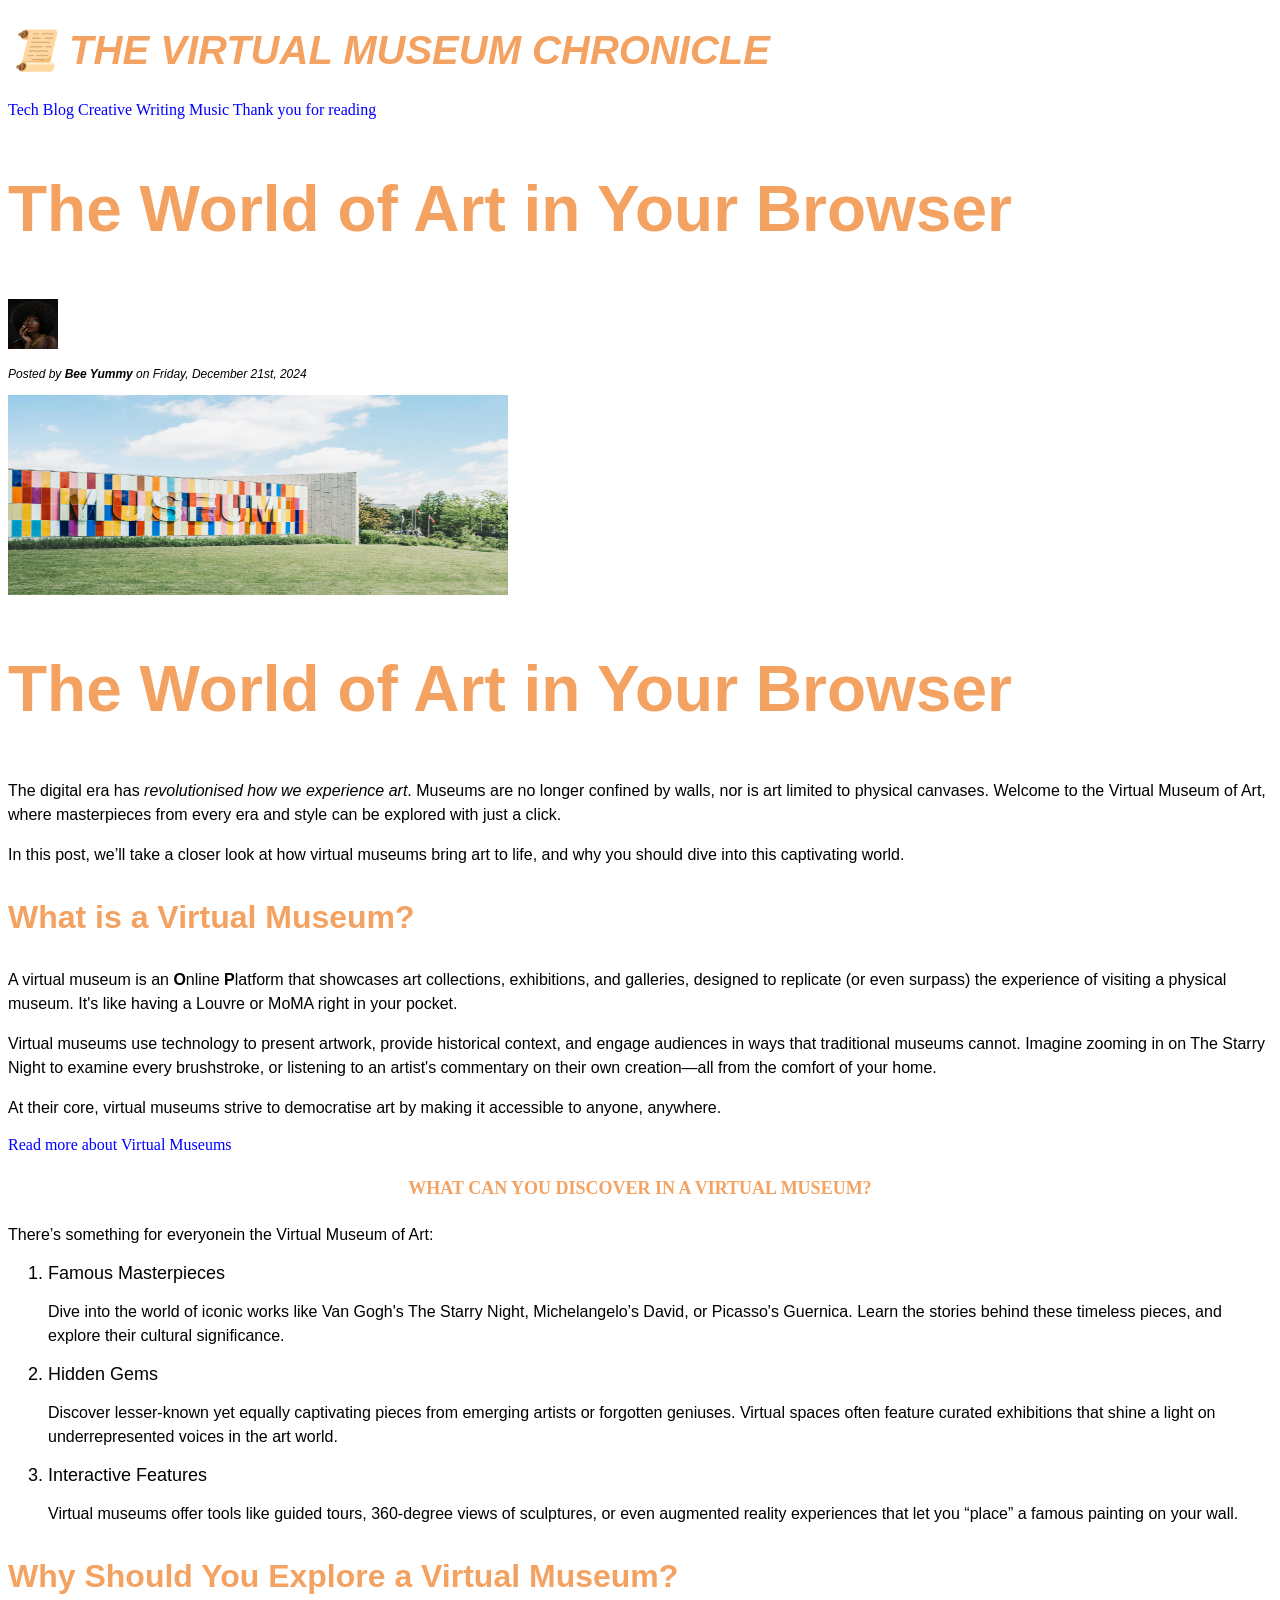
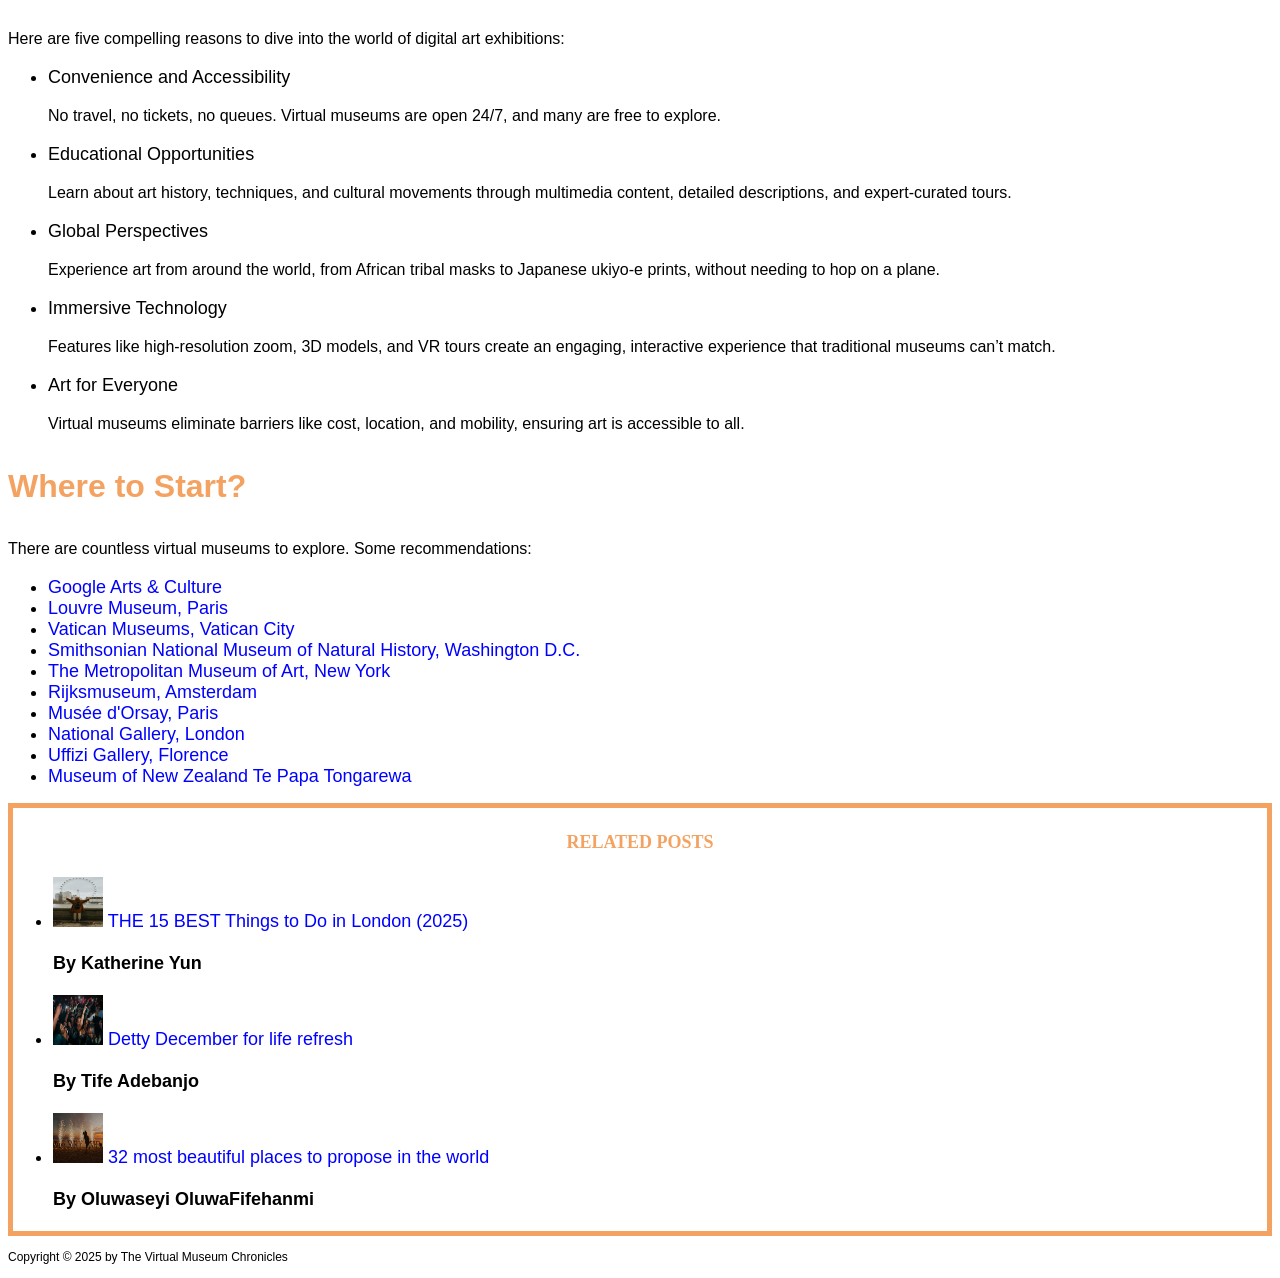
<file: index.html>
<!DOCTYPE html>
<html lang="en">
  <head>
    <meta charset="UTF-8" />
    <link rel="stylesheet" href="style.css">
    <title>Interactive Virtual Museum</title>
  </head>

  <body>
    <!-- -->
    <header class="hero-header">
      <h1>📜 The Virtual Museum Chronicle</h1>

      <div>
        <a href="tech.html">Tech Blog</a>
        <a href="creative-writing.html">Creative Writing</a>
        <a href="Music.html">Music</a>
        <a href="#">Thank you for reading</a>
      </div>
    </header>

      <header>
        <h2>The World of Art in Your Browser</h2>

        <img
          src="images/black-female-author.jpg"
          alt="black female author"
          width="50"
          height="50"
        />

        <p id="author">
          Posted by <strong>Bee Yummy</strong> on Friday, December 21st, 2024
        </p>
        <img
          src="images/museum-spelled.jpg"
          alt="museum image"
          width="500"
          height="200"
        />
      </header>

      <h2>The World of Art in Your Browser</h2>
      <p>
        The digital era has <em>revolutionised how we experience art</em>.
        Museums are no longer confined by walls, nor is art limited to physical
        canvases. Welcome to the Virtual Museum of Art, where masterpieces from
        every era and style can be explored with just a click.
      </p>

      <p>
        In this post, we’ll take a closer look at how virtual museums bring art
        to life, and why you should dive into this captivating world.
      </p>

      <h3>What is a Virtual Museum?</h3>
      <p>
        A virtual museum is an <strong>O</strong>nline <strong>P</strong>latform
        that showcases art collections, exhibitions, and galleries, designed to
        replicate (or even surpass) the experience of visiting a physical
        museum. It's like having a Louvre or MoMA right in your pocket.
      </p>

      <p>
        Virtual museums use technology to present artwork, provide historical
        context, and engage audiences in ways that traditional museums cannot.
        Imagine zooming in on The Starry Night to examine every brushstroke, or
        listening to an artist's commentary on their own creation—all from the
        comfort of your home.
      </p>

      <p>
        At their core, virtual museums strive to democratise art by making it
        accessible to anyone, anywhere.
      </p>

      <a
        href="https://libguides.franklinpierce.edu/c.php?g=1334337&p=9826990"
        target="_blank"
        >Read more about Virtual Museums</a
      >

      <h4>What Can You Discover in a Virtual Museum?</h4>
      <p>There’s something for everyonein the Virtual Museum of Art:</p>

      <ol>
        <li class="list-item-1">
          Famous Masterpieces
          <p>
            Dive into the world of iconic works like Van Gogh's The Starry
            Night, Michelangelo’s David, or Picasso's Guernica. Learn the
            stories behind these timeless pieces, and explore their cultural
            significance.
          </p>
        </li>
        <li>
          Hidden Gems
          <p>
            Discover lesser-known yet equally captivating pieces from emerging
            artists or forgotten geniuses. Virtual spaces often feature curated
            exhibitions that shine a light on underrepresented voices in the art
            world.
          </p>
        </li>

        <li>
          Interactive Features
          <p>
            Virtual museums offer tools like guided tours, 360-degree views of
            sculptures, or even augmented reality experiences that let you
            “place” a famous painting on your wall.
          </p>
        </li>
      </ol>

      <h3>Why Should You Explore a Virtual Museum?</h3>
      <p>
        Here are five compelling reasons to dive into the world of digital art
        exhibitions:
      </p>

      <ul>
        <li class="list-item-1">
          Convenience and Accessibility
          <p>
            No travel, no tickets, no queues. Virtual museums are open 24/7, and
            many are free to explore.
          </p>
        </li>

        <li>
          Educational Opportunities
          <p>
            Learn about art history, techniques, and cultural movements through
            multimedia content, detailed descriptions, and expert-curated tours.
          </p>
        </li>

        <li>
          Global Perspectives
          <p>
            Experience art from around the world, from African tribal masks to
            Japanese ukiyo-e prints, without needing to hop on a plane.
          </p>
        </li>

        <li>
          Immersive Technology
          <p>
            Features like high-resolution zoom, 3D models, and VR tours create
            an engaging, interactive experience that traditional museums can’t
            match.
          </p>
        </li>

        <li>
          Art for Everyone
          <p>
            Virtual museums eliminate barriers like cost, location, and
            mobility, ensuring art is accessible to all.
          </p>
        </li>
      </ul>

      <h3>Where to Start?</h3>
      <p>
        There are countless virtual museums to explore. Some recommendations:
      </p>
        <!--add url links-->
        <ul>
          <li class="list-item-1">
              <a href="https://artsandculture.google.com" target="_blank"
                >Google Arts & Culture</a
              >
          </li>
          <li> <a href="https://www.louvre.fr/en/online-tours">Louvre Museum, Paris</a></li>
          <li><a
                href="https://www.museivaticani.va/content/museivaticani/en/collezioni/musei/tour-virtuali-elenco.html"
                target="_blank"
              >
                Vatican Museums, Vatican City</a
              ></li>
          <li><a
                href="https://naturalhistory.si.edu/visit/virtual-tour"
                target="_blank"
              >
                Smithsonian National Museum of Natural History, Washington D.C.</a
              ></li>
          <li><a
                href="https://www.metmuseum.org/art/online-features/met-360-project"
                target="_blank"
                >The Metropolitan Museum of Art, New York</a
              ></li>
          <li><a
                href="https://www.rijksmuseum.nl/en/masterpieces-up-close"
                target="_blank"
                >Rijksmuseum, Amsterdam
              </a></li>
          <li> <a
                href="https://artsandculture.google.com/partner/musee-dorsay-paris"
                target="_blank"
                >Musée d'Orsay, Paris</a
              ></li>
          <li><a
                href="https://www.nationalgallery.org.uk/visiting/virtual-tours"
                target="_blank"
                >National Gallery, London
              </a></li>
          <li><a href="https://www.uffizi.it/en/online-exhibitions" target="_blank"
                >Uffizi Gallery, Florence</a
              ></li>
          <li><a
                href="https://www.tepapa.govt.nz/discover-collections"
                target="_blank"
                >Museum of New Zealand Te Papa Tongarewa</a
              ></li>
      </ul>
    </article>

    <aside>
      <h4>Related Posts</h4>
      <ul>
        <li class="list-item-1">
          <img
            src="images/london.jpg"
            alt="Woman standing on london bridge"
            width="50"
            height="50"
          />
          <a
            href="https://www.tripadvisor.com/Attractions-g186338-Activities-London_England.html" target="_blank"
            >THE 15 BEST Things to Do in London (2025)</a
          >
          <p class="related-author">By Katherine Yun</p>
        </li>

        <li>
          <img
            src="images/detty-december.jpg" 
            alt="detty december party in lagos" 
            width="50"
            height="50"
          />
          <a
            href="https://edition.cnn.com/travel/detty-december-nigeria-lagos-ghana/index.html" target="_blank"
            >Detty December for life refresh</a
          >
          <p class="related-author" >By Tife Adebanjo</p>
        </li>

        <li>
          <img
            src="images/marry-me.jpg"
            alt="marriage proposal at the beach"
            width="50"
            height="50"
          />
          <a
            href="https://www.cntraveller.com/article/most-beautiful-places-to-propose-in-the-world" target="_blank"
            >32 most beautiful places to propose in the world</a
          >
          <p class="related-author" >By Oluwaseyi OluwaFifehanmi</p>
        </li>
      </ul>
    </aside>

    <footer>
      <p id="copyright">
       Copyright &copy; 2025 by The Virtual Museum Chronicles 
      </p></footer>
  </body>
</html>
</file>
<file: style.css>
body {
}

h1,
h2,
h3,
p,
li {
  font-family: "Gill Sans", "Gill Sans MT", Calibri, "Trebuchet MS", sans-serif;
}

h1,
h2,
h3,
h4 {
  color: #f4a261;
}

h1 {
  font-size: 40px;
  text-transform: uppercase;
  font-style: italic;
}

h2 {
  font-size: 64px;
}

h3 {
  font-size: 32px;
}

h4 {
  font-size: 18px;
  text-transform: uppercase;
  text-align: center;
}

p {
  font-size: 16px;
  line-height: 1.5;
}

li {
  font-size: 18px;
}

#author {
  font-style: italic;
  font-size: 12px;
}

#copyright {
  font-size: 12px;
}

.related-author {
  font-size: 18px;
  font-weight: bold;
}

/* .hero-header {
  background-color: #0d1b2a;
} */

aside {
  border: 5px solid #f4a261;
}

/* pseudo classes */
/* .list-item-1 {
  font-weight: bold;
} */

li :first-child {
  font-weight: italic;
}

/* li :last-child {
  font-weight: italic;
} */

/* li:nth-child(even) {
  color: burlywood;
} */

/* stylink links:target different state(with or without href attribute */
/* lvha order */

a:link {
  color: blue;
  text-decoration: none;
}

a:visited {
  color: blue;
}

a:hover {
  color: #f4a261;
  font-weight: bold;
  text-decoration: underline #f4a261;
}

a:active {
  background-color: teal;
  font-style: italic;
}
</file>
